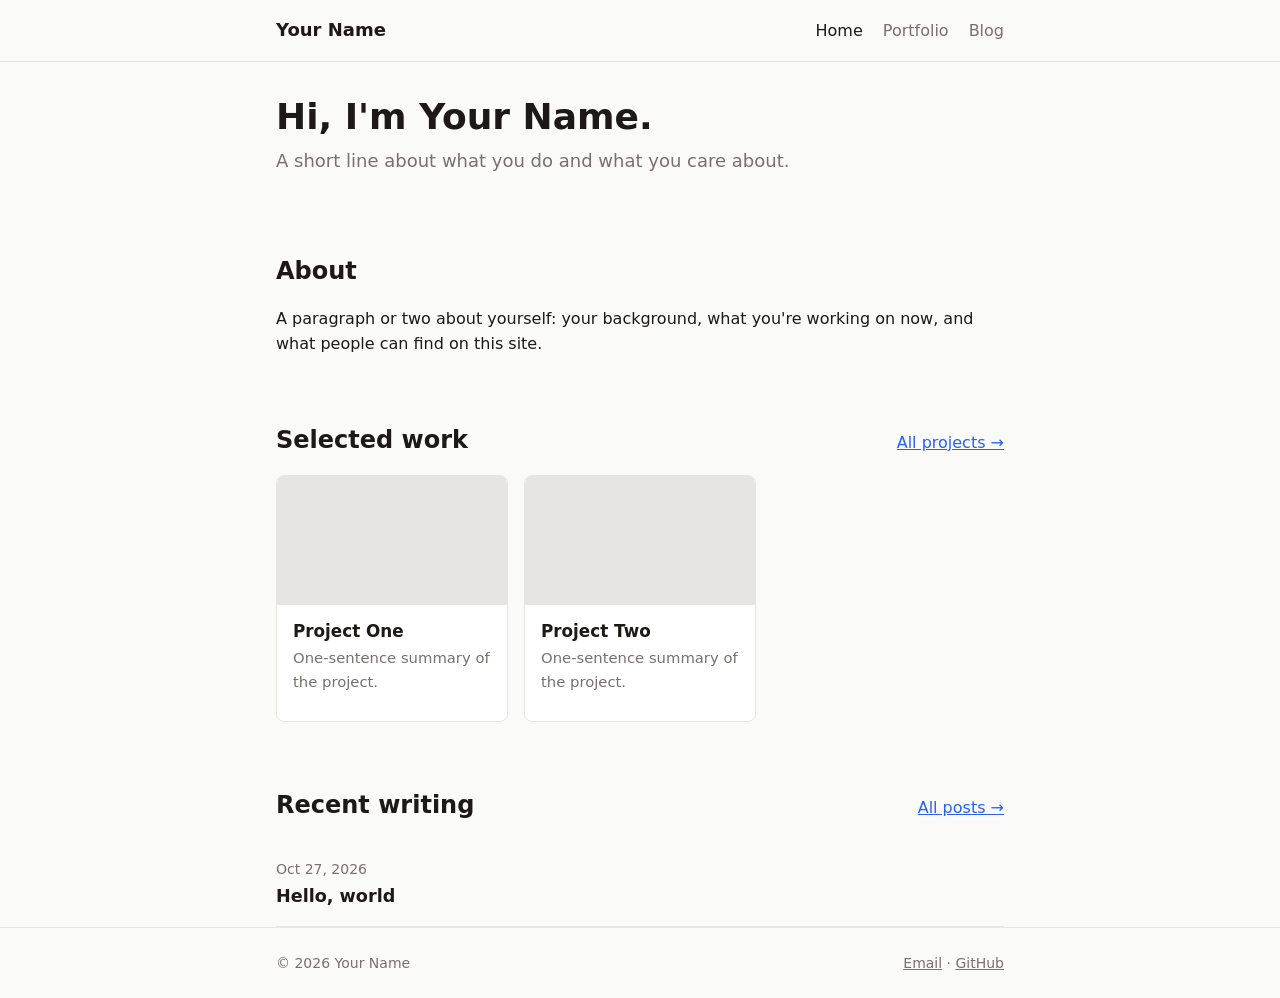
<file: index.html>
<!doctype html>
<html lang="en">
<head>
  <meta charset="utf-8">
  <meta name="viewport" content="width=device-width, initial-scale=1">
  <title>Your Name</title>
  <meta name="description" content="Personal website of Your Name.">
  <link rel="stylesheet" href="/css/style.css">
</head>
<body>
  <header class="site-header">
    <div class="container">
      <a href="/" class="logo">Your Name</a>
      <nav class="site-nav">
        <a href="/" aria-current="page">Home</a>
        <a href="/portfolio.html">Portfolio</a>
        <a href="/blog.html">Blog</a>
      </nav>
    </div>
  </header>

  <main class="container">
    <section class="hero">
      <h1>Hi, I'm Your Name.</h1>
      <p>A short line about what you do and what you care about.</p>
    </section>

    <section class="section">
      <h2>About</h2>
      <p>A paragraph or two about yourself: your background, what you're working on now, and what people can find on this site.</p>
    </section>

    <section class="section">
      <div class="section-header">
        <h2>Selected work</h2>
        <a href="/portfolio.html">All projects &rarr;</a>
      </div>
      <div class="grid">
        <article class="card">
          <div class="card-image"></div>
          <div class="card-body">
            <h3>Project One</h3>
            <p>One-sentence summary of the project.</p>
          </div>
        </article>
        <article class="card">
          <div class="card-image"></div>
          <div class="card-body">
            <h3>Project Two</h3>
            <p>One-sentence summary of the project.</p>
          </div>
        </article>
      </div>
    </section>

    <section class="section">
      <div class="section-header">
        <h2>Recent writing</h2>
        <a href="/blog.html">All posts &rarr;</a>
      </div>
      <ul class="post-list">
        <li>
          <time datetime="2026-10-27">Oct 27, 2026</time><br>
          <a href="/blog/hello-world.html">Hello, world</a>
        </li>
      </ul>
    </section>
  </main>

  <footer class="site-footer">
    <div class="container">
      <span>&copy; 2026 Your Name</span>
      <span>
        <a href="mailto:you@example.com">Email</a> &middot;
        <a href="https://github.com/">GitHub</a>
      </span>
    </div>
  </footer>
</body>
</html>
</file>
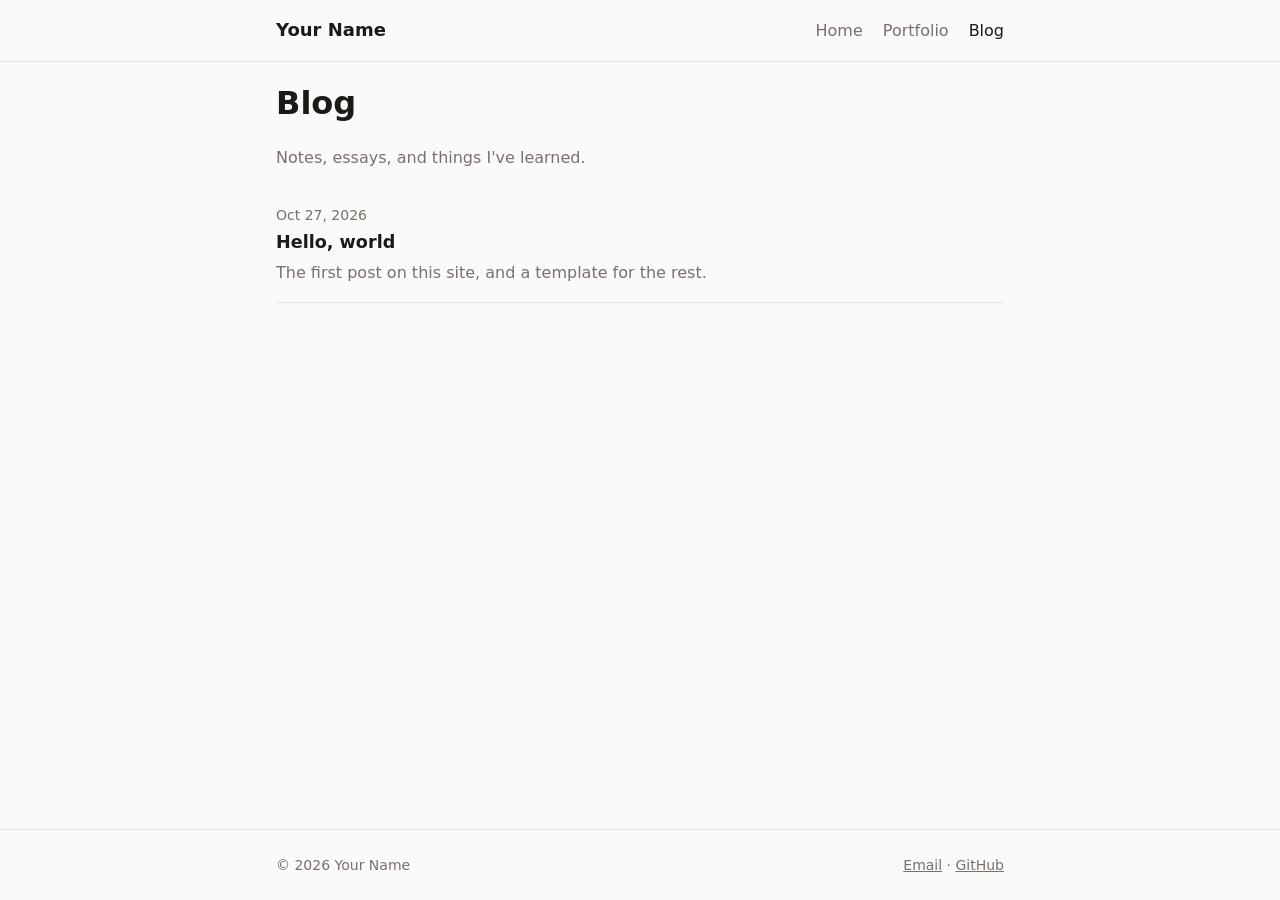
<file: blog.html>
<!doctype html>
<html lang="en">
<head>
  <meta charset="utf-8">
  <meta name="viewport" content="width=device-width, initial-scale=1">
  <title>Blog · Your Name</title>
  <meta name="description" content="Writing by Your Name.">
  <link rel="stylesheet" href="/css/style.css">
</head>
<body>
  <header class="site-header">
    <div class="container">
      <a href="/" class="logo">Your Name</a>
      <nav class="site-nav">
        <a href="/">Home</a>
        <a href="/portfolio.html">Portfolio</a>
        <a href="/blog.html" aria-current="page">Blog</a>
      </nav>
    </div>
  </header>

  <main class="container">
    <h1>Blog</h1>
    <p class="muted">Notes, essays, and things I've learned.</p>

    <!-- Add newest posts at the top. Each post lives in /blog/<slug>.html -->
    <ul class="post-list">
      <li>
        <time datetime="2026-10-27">Oct 27, 2026</time><br>
        <a href="/blog/hello-world.html">Hello, world</a>
        <p>The first post on this site, and a template for the rest.</p>
      </li>
    </ul>
  </main>

  <footer class="site-footer">
    <div class="container">
      <span>&copy; 2026 Your Name</span>
      <span>
        <a href="mailto:you@example.com">Email</a> &middot;
        <a href="https://github.com/">GitHub</a>
      </span>
    </div>
  </footer>
</body>
</html>
</file>
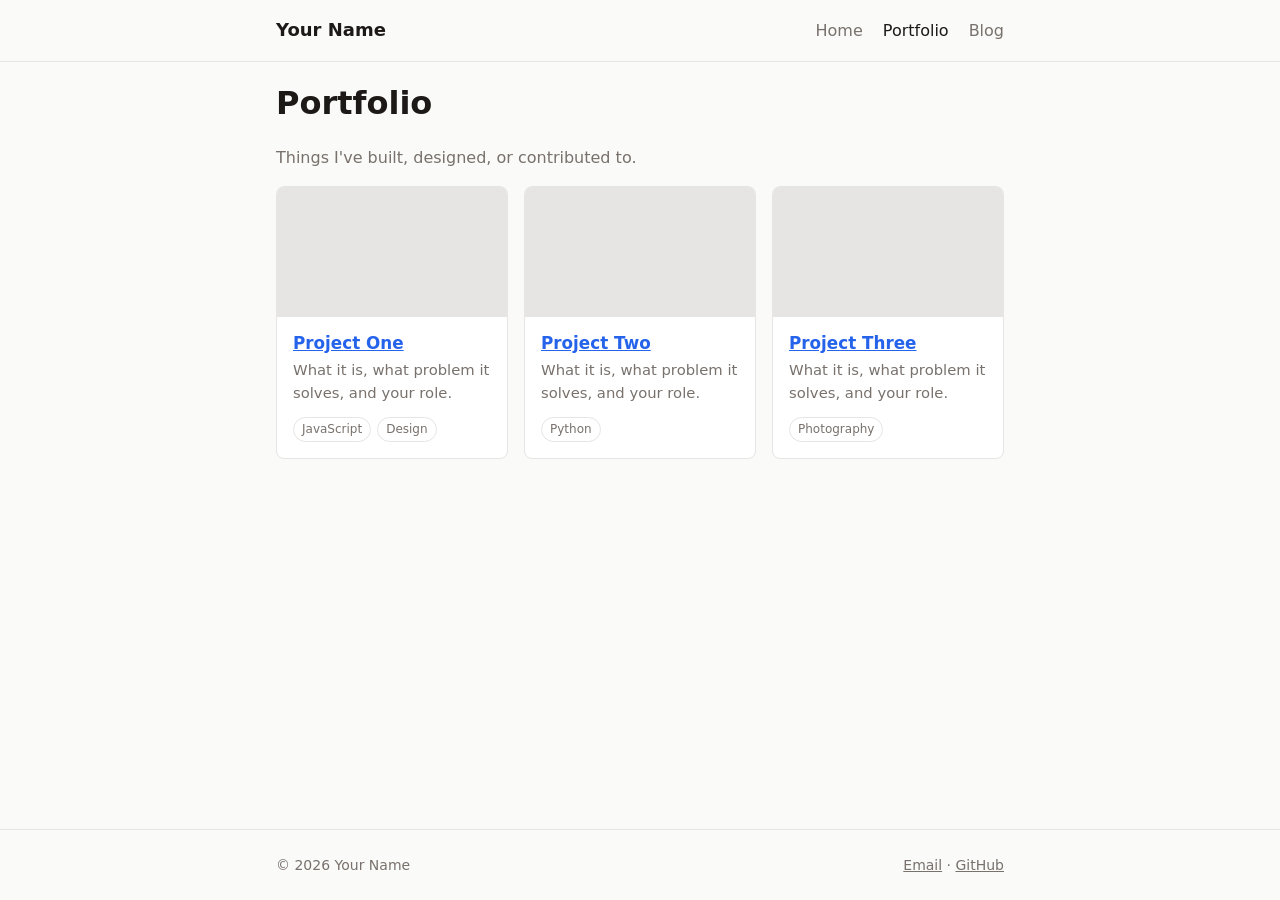
<file: portfolio.html>
<!doctype html>
<html lang="en">
<head>
  <meta charset="utf-8">
  <meta name="viewport" content="width=device-width, initial-scale=1">
  <title>Portfolio · Your Name</title>
  <meta name="description" content="Projects by Your Name.">
  <link rel="stylesheet" href="/css/style.css">
</head>
<body>
  <header class="site-header">
    <div class="container">
      <a href="/" class="logo">Your Name</a>
      <nav class="site-nav">
        <a href="/">Home</a>
        <a href="/portfolio.html" aria-current="page">Portfolio</a>
        <a href="/blog.html">Blog</a>
      </nav>
    </div>
  </header>

  <main class="container">
    <h1>Portfolio</h1>
    <p class="muted">Things I've built, designed, or contributed to.</p>

    <!-- Copy an <article class="card"> block for each project.
         Replace the empty .card-image div with <img class="card-image" src="..." alt="..."> -->
    <div class="grid">
      <article class="card">
        <div class="card-image"></div>
        <div class="card-body">
          <h3><a href="#">Project One</a></h3>
          <p>What it is, what problem it solves, and your role.</p>
          <ul class="tags">
            <li>JavaScript</li>
            <li>Design</li>
          </ul>
        </div>
      </article>

      <article class="card">
        <div class="card-image"></div>
        <div class="card-body">
          <h3><a href="#">Project Two</a></h3>
          <p>What it is, what problem it solves, and your role.</p>
          <ul class="tags">
            <li>Python</li>
          </ul>
        </div>
      </article>

      <article class="card">
        <div class="card-image"></div>
        <div class="card-body">
          <h3><a href="#">Project Three</a></h3>
          <p>What it is, what problem it solves, and your role.</p>
          <ul class="tags">
            <li>Photography</li>
          </ul>
        </div>
      </article>
    </div>
  </main>

  <footer class="site-footer">
    <div class="container">
      <span>&copy; 2026 Your Name</span>
      <span>
        <a href="mailto:you@example.com">Email</a> &middot;
        <a href="https://github.com/">GitHub</a>
      </span>
    </div>
  </footer>
</body>
</html>
</file>
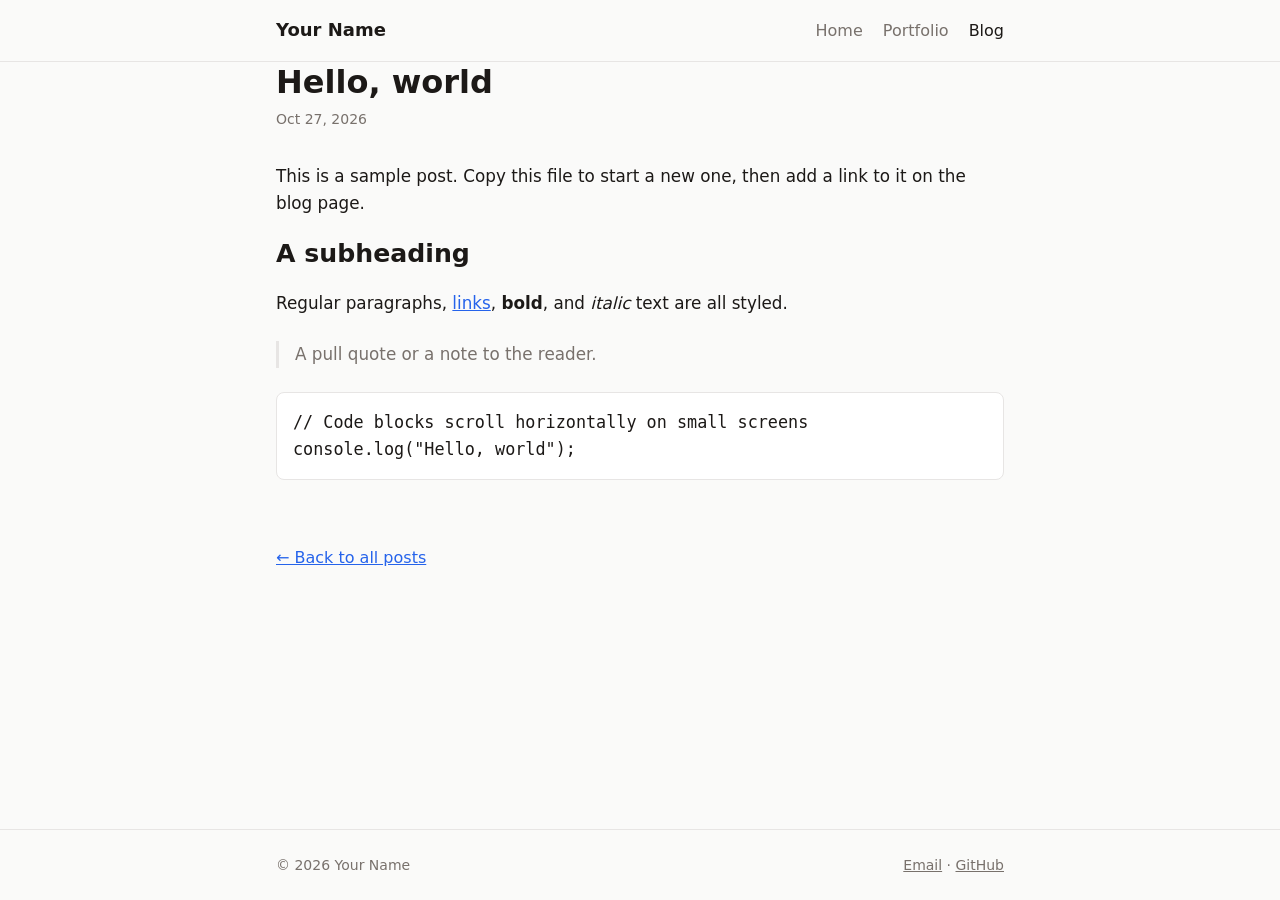
<file: blog/hello-world.html>
<!doctype html>
<html lang="en">
<head>
  <meta charset="utf-8">
  <meta name="viewport" content="width=device-width, initial-scale=1">
  <title>Hello, world · Your Name</title>
  <meta name="description" content="The first post on this site.">
  <link rel="stylesheet" href="/css/style.css">
</head>
<body>
  <header class="site-header">
    <div class="container">
      <a href="/" class="logo">Your Name</a>
      <nav class="site-nav">
        <a href="/">Home</a>
        <a href="/portfolio.html">Portfolio</a>
        <a href="/blog.html" aria-current="page">Blog</a>
      </nav>
    </div>
  </header>

  <main class="container">
    <article>
      <header class="post-header">
        <h1>Hello, world</h1>
        <time datetime="2026-10-27">Oct 27, 2026</time>
      </header>

      <div class="post-content">
        <p>This is a sample post. Copy this file to start a new one, then add a link to it on the blog page.</p>

        <h2>A subheading</h2>
        <p>Regular paragraphs, <a href="#">links</a>, <strong>bold</strong>, and <em>italic</em> text are all styled.</p>

        <blockquote>A pull quote or a note to the reader.</blockquote>

        <pre><code>// Code blocks scroll horizontally on small screens
console.log("Hello, world");</code></pre>
      </div>
    </article>

    <a href="/blog.html" class="back-link">&larr; Back to all posts</a>
  </main>

  <footer class="site-footer">
    <div class="container">
      <span>&copy; 2026 Your Name</span>
      <span>
        <a href="mailto:you@example.com">Email</a> &middot;
        <a href="https://github.com/">GitHub</a>
      </span>
    </div>
  </footer>
</body>
</html>
</file>
<file: css/style.css>
/* ---------- Theme ---------- */
:root {
  --bg: #fafaf9;
  --surface: #ffffff;
  --text: #1c1917;
  --muted: #78716c;
  --border: #e7e5e4;
  --accent: #2563eb;
  --max-width: 760px;
  --radius: 8px;
  --font: system-ui, -apple-system, "Segoe UI", Roboto, sans-serif;
}

@media (prefers-color-scheme: dark) {
  :root {
    --bg: #1c1917;
    --surface: #292524;
    --text: #f5f5f4;
    --muted: #a8a29e;
    --border: #44403c;
    --accent: #60a5fa;
  }
}

/* ---------- Base ---------- */
*,
*::before,
*::after {
  box-sizing: border-box;
}

body {
  margin: 0;
  font-family: var(--font);
  line-height: 1.6;
  color: var(--text);
  background: var(--bg);
  display: flex;
  flex-direction: column;
  min-height: 100vh;
}

a {
  color: var(--accent);
}

img {
  max-width: 100%;
  display: block;
}

.container {
  width: 100%;
  max-width: var(--max-width);
  margin: 0 auto;
  padding: 0 1rem;
}

main {
  flex: 1;
  padding: 2rem 0 4rem;
}

h1,
h2,
h3 {
  line-height: 1.25;
}

.muted {
  color: var(--muted);
}

/* ---------- Header / nav ---------- */
.site-header {
  border-bottom: 1px solid var(--border);
}

.site-header .container {
  display: flex;
  align-items: center;
  justify-content: space-between;
  flex-wrap: wrap;
  gap: 0.5rem;
  padding-top: 1rem;
  padding-bottom: 1rem;
}

.logo {
  font-weight: 700;
  font-size: 1.125rem;
  color: var(--text);
  text-decoration: none;
}

.site-nav {
  display: flex;
  gap: 1.25rem;
}

.site-nav a {
  color: var(--muted);
  text-decoration: none;
}

.site-nav a:hover,
.site-nav a[aria-current="page"] {
  color: var(--text);
}

/* ---------- Footer ---------- */
.site-footer {
  border-top: 1px solid var(--border);
  padding: 1.5rem 0;
  font-size: 0.875rem;
  color: var(--muted);
}

.site-footer .container {
  display: flex;
  justify-content: space-between;
  flex-wrap: wrap;
  gap: 0.5rem;
}

.site-footer a {
  color: var(--muted);
}

/* ---------- Home ---------- */
.hero {
  padding: 2rem 0;
}

.hero h1 {
  font-size: 2.25rem;
  margin: 0 0 0.5rem;
}

.hero p {
  font-size: 1.125rem;
  color: var(--muted);
  margin: 0;
}

.section {
  margin-top: 3rem;
}

.section-header {
  display: flex;
  justify-content: space-between;
  align-items: baseline;
}

/* ---------- Cards (portfolio) ---------- */
.grid {
  display: grid;
  grid-template-columns: repeat(auto-fill, minmax(220px, 1fr));
  gap: 1rem;
}

.card {
  background: var(--surface);
  border: 1px solid var(--border);
  border-radius: var(--radius);
  overflow: hidden;
  display: flex;
  flex-direction: column;
}

.card-image {
  aspect-ratio: 16 / 9;
  background: var(--border);
}

.card-body {
  padding: 1rem;
}

.card-body h3 {
  margin: 0 0 0.25rem;
  font-size: 1.05rem;
}

.card-body p {
  margin: 0 0 0.75rem;
  color: var(--muted);
  font-size: 0.925rem;
}

.tags {
  display: flex;
  flex-wrap: wrap;
  gap: 0.375rem;
  padding: 0;
  margin: 0;
  list-style: none;
}

.tags li {
  font-size: 0.75rem;
  padding: 0.125rem 0.5rem;
  border: 1px solid var(--border);
  border-radius: 999px;
  color: var(--muted);
}

/* ---------- Post list (blog) ---------- */
.post-list {
  list-style: none;
  padding: 0;
  margin: 0;
}

.post-list li {
  padding: 1rem 0;
  border-bottom: 1px solid var(--border);
}

.post-list a {
  font-weight: 600;
  font-size: 1.1rem;
  color: var(--text);
  text-decoration: none;
}

.post-list a:hover {
  color: var(--accent);
}

.post-list p {
  margin: 0.25rem 0 0;
  color: var(--muted);
}

time {
  font-size: 0.875rem;
  color: var(--muted);
}

/* ---------- Single post ---------- */
.post-header {
  margin-bottom: 2rem;
}

.post-header h1 {
  margin: 0 0 0.25rem;
  font-size: 2rem;
}

.post-content {
  font-size: 1.05rem;
}

.post-content pre {
  background: var(--surface);
  border: 1px solid var(--border);
  border-radius: var(--radius);
  padding: 1rem;
  overflow-x: auto;
}

.post-content blockquote {
  margin: 1.5rem 0;
  padding-left: 1rem;
  border-left: 3px solid var(--border);
  color: var(--muted);
}

.back-link {
  display: inline-block;
  margin-top: 3rem;
}
</file>
